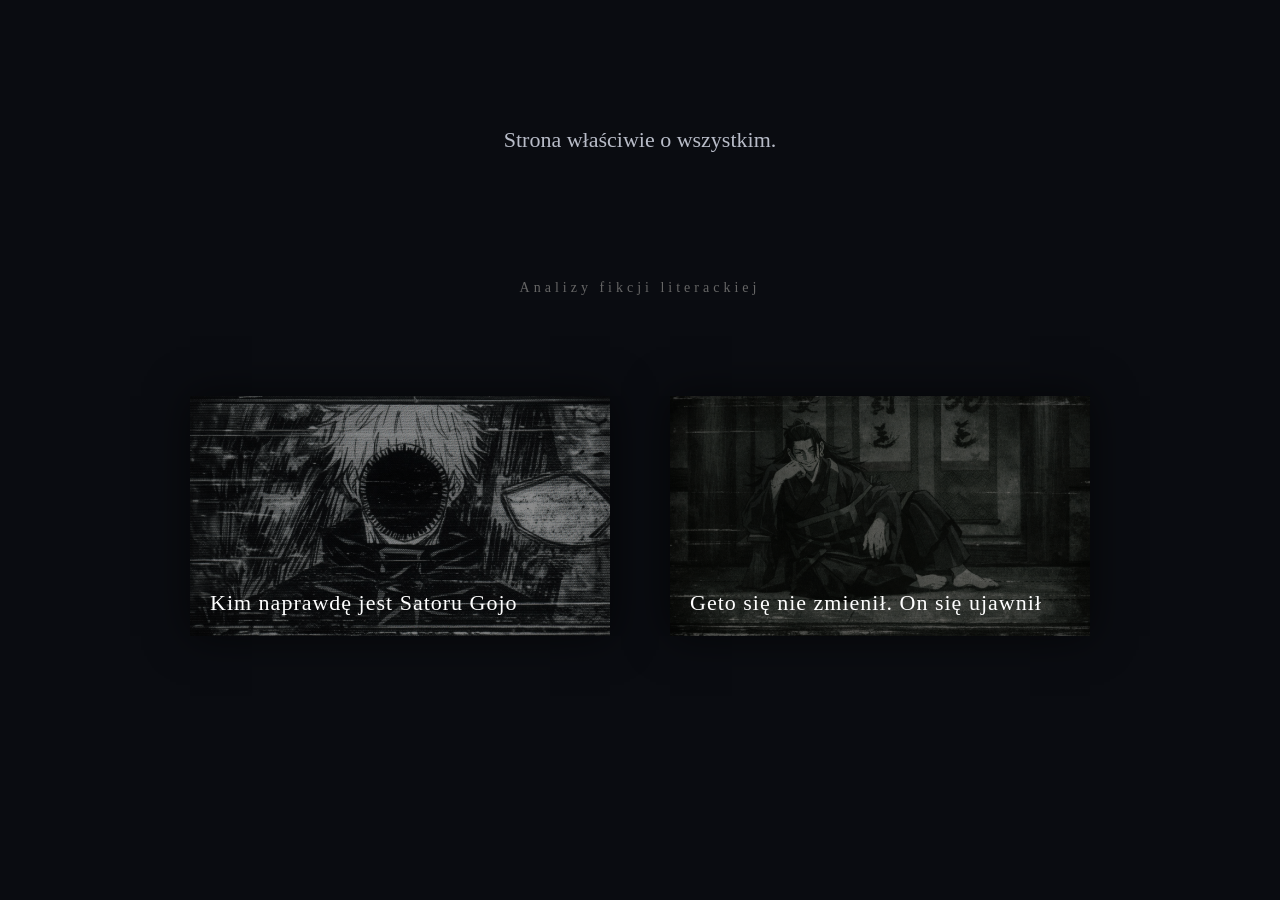
<file: index.html>
<!DOCTYPE html>
<html lang="pl">
<head>
    <meta charset="UTF-8">
    <meta name="viewport" content="width=device-width, initial-scale=1.0">
    <title>Jakub Dragan</title>
    <link rel="stylesheet" href="style.css">
    <link rel="shortcut icon" href="ikonka.ico" type="image/x-icon">
</head>
<body>
    <section class="intro">
    <p>
        Strona właściwie o wszystkim.
    </p>
</section>
    <div class="strona-tytul">Analizy fikcji literackiej</div>
    <section class="wpisy">
        <a href="satoru_gojo.html" class="karta">
            <img src="0.png" alt="">
            <div class="karta-tytul">Kim naprawdę jest Satoru Gojo</div>
        </a>

        <a href="suguru_geto.html" class="karta">
            <img src="00.png" alt="">
            <div class="karta-tytul">Geto się nie zmienił. On się ujawnił</div>
        </a>
    </section>
</body>
</html>
</file>
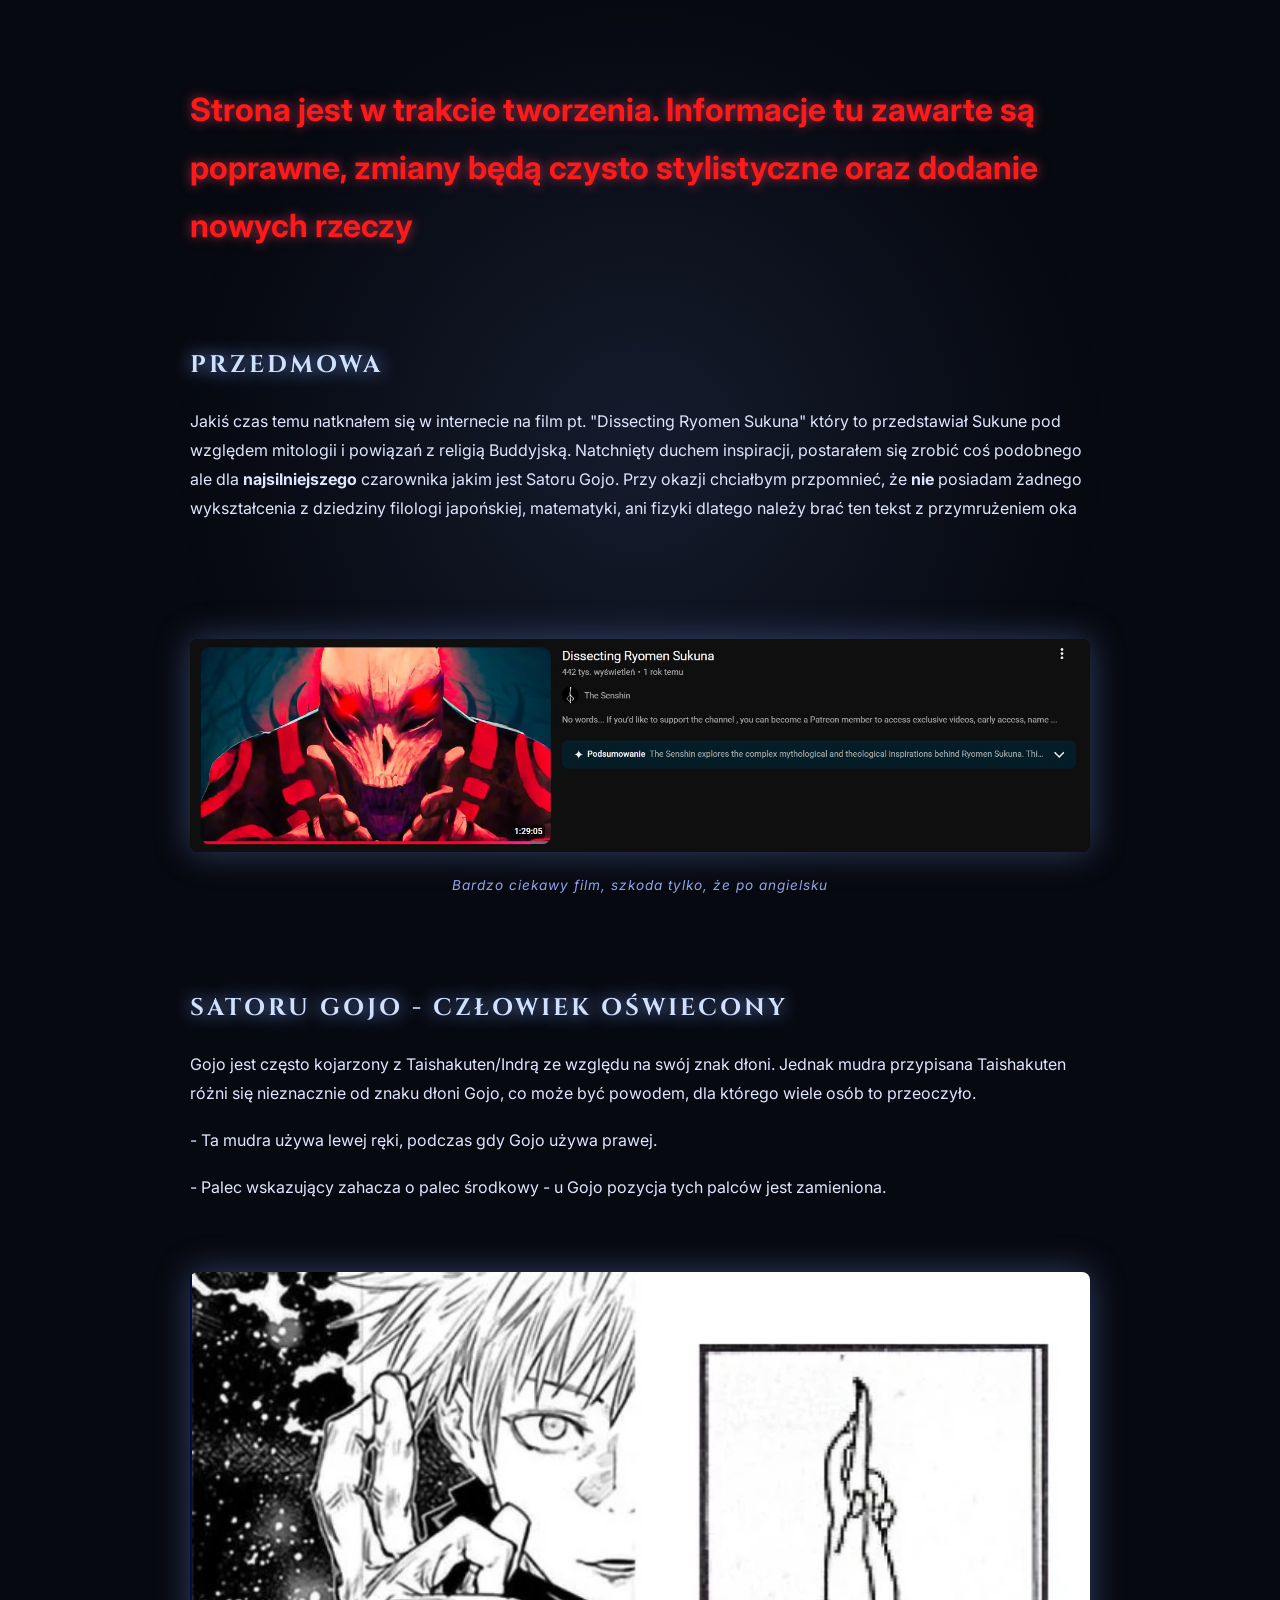
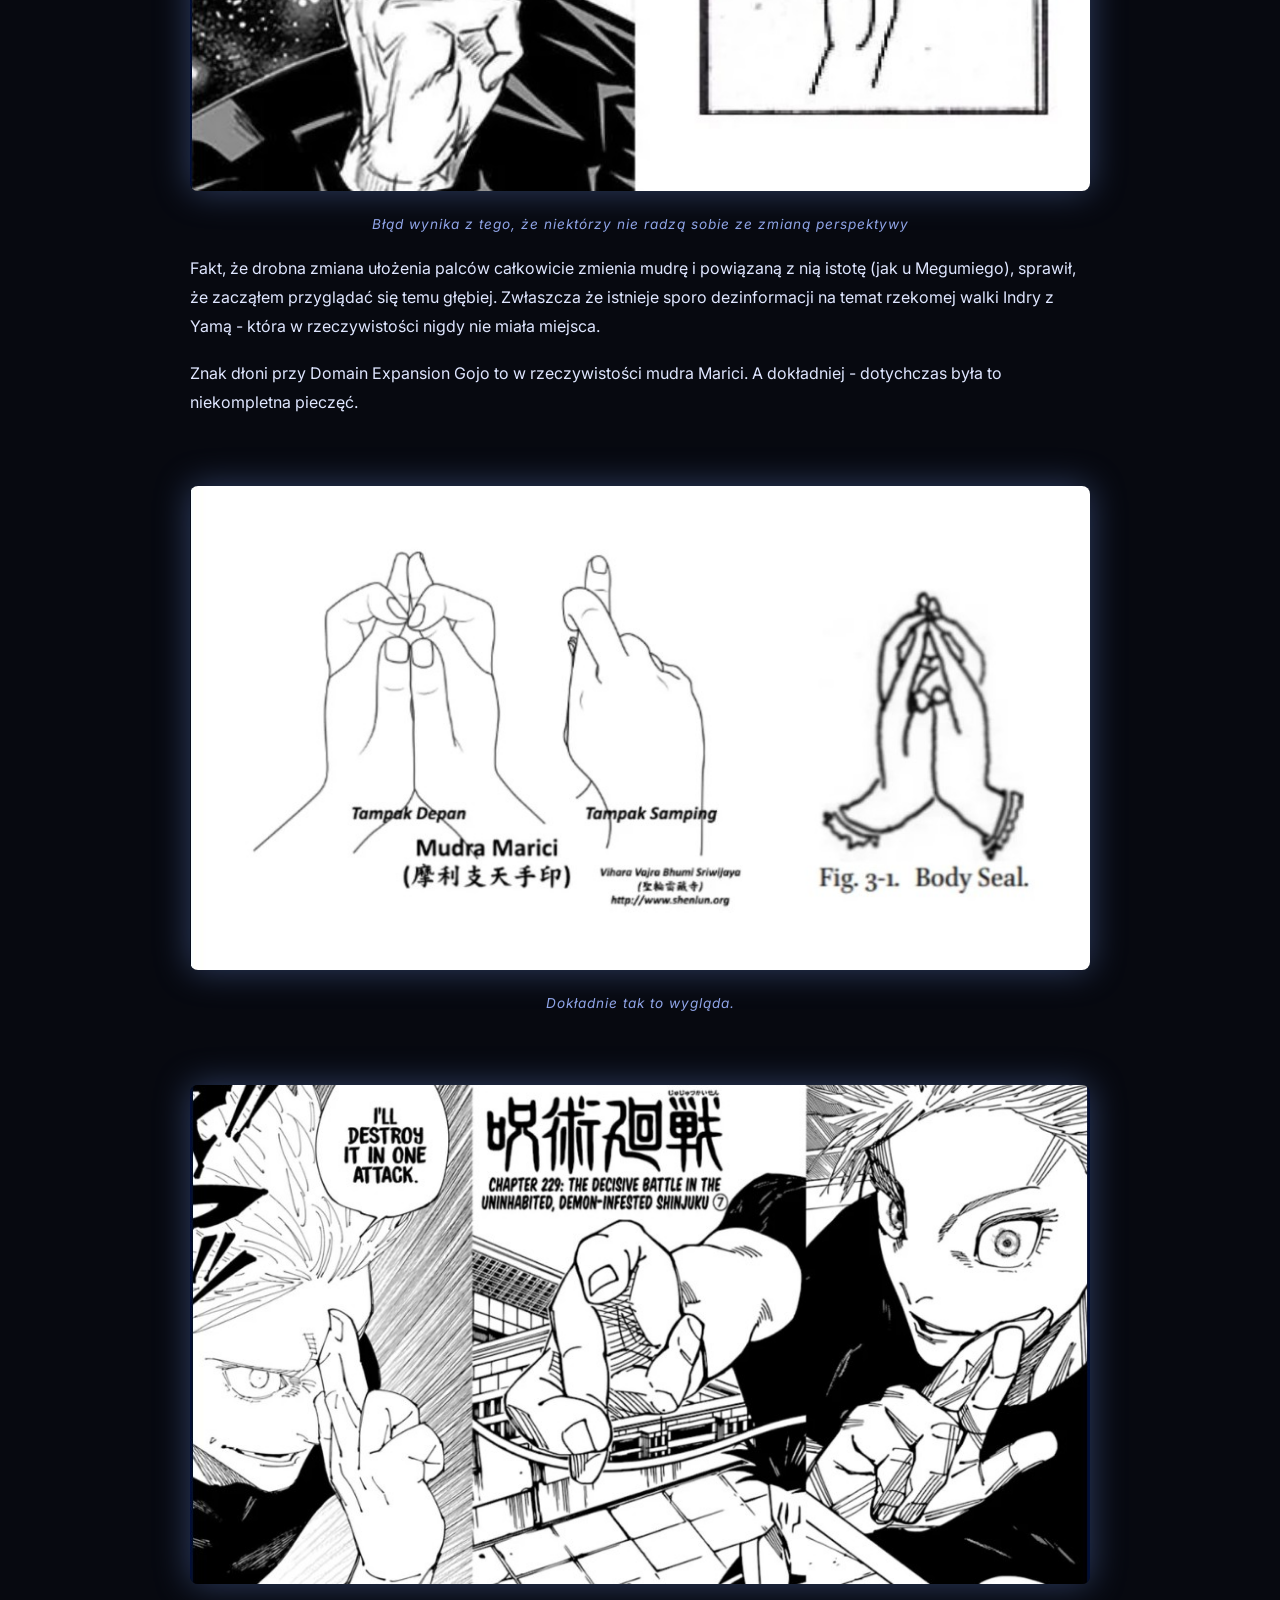
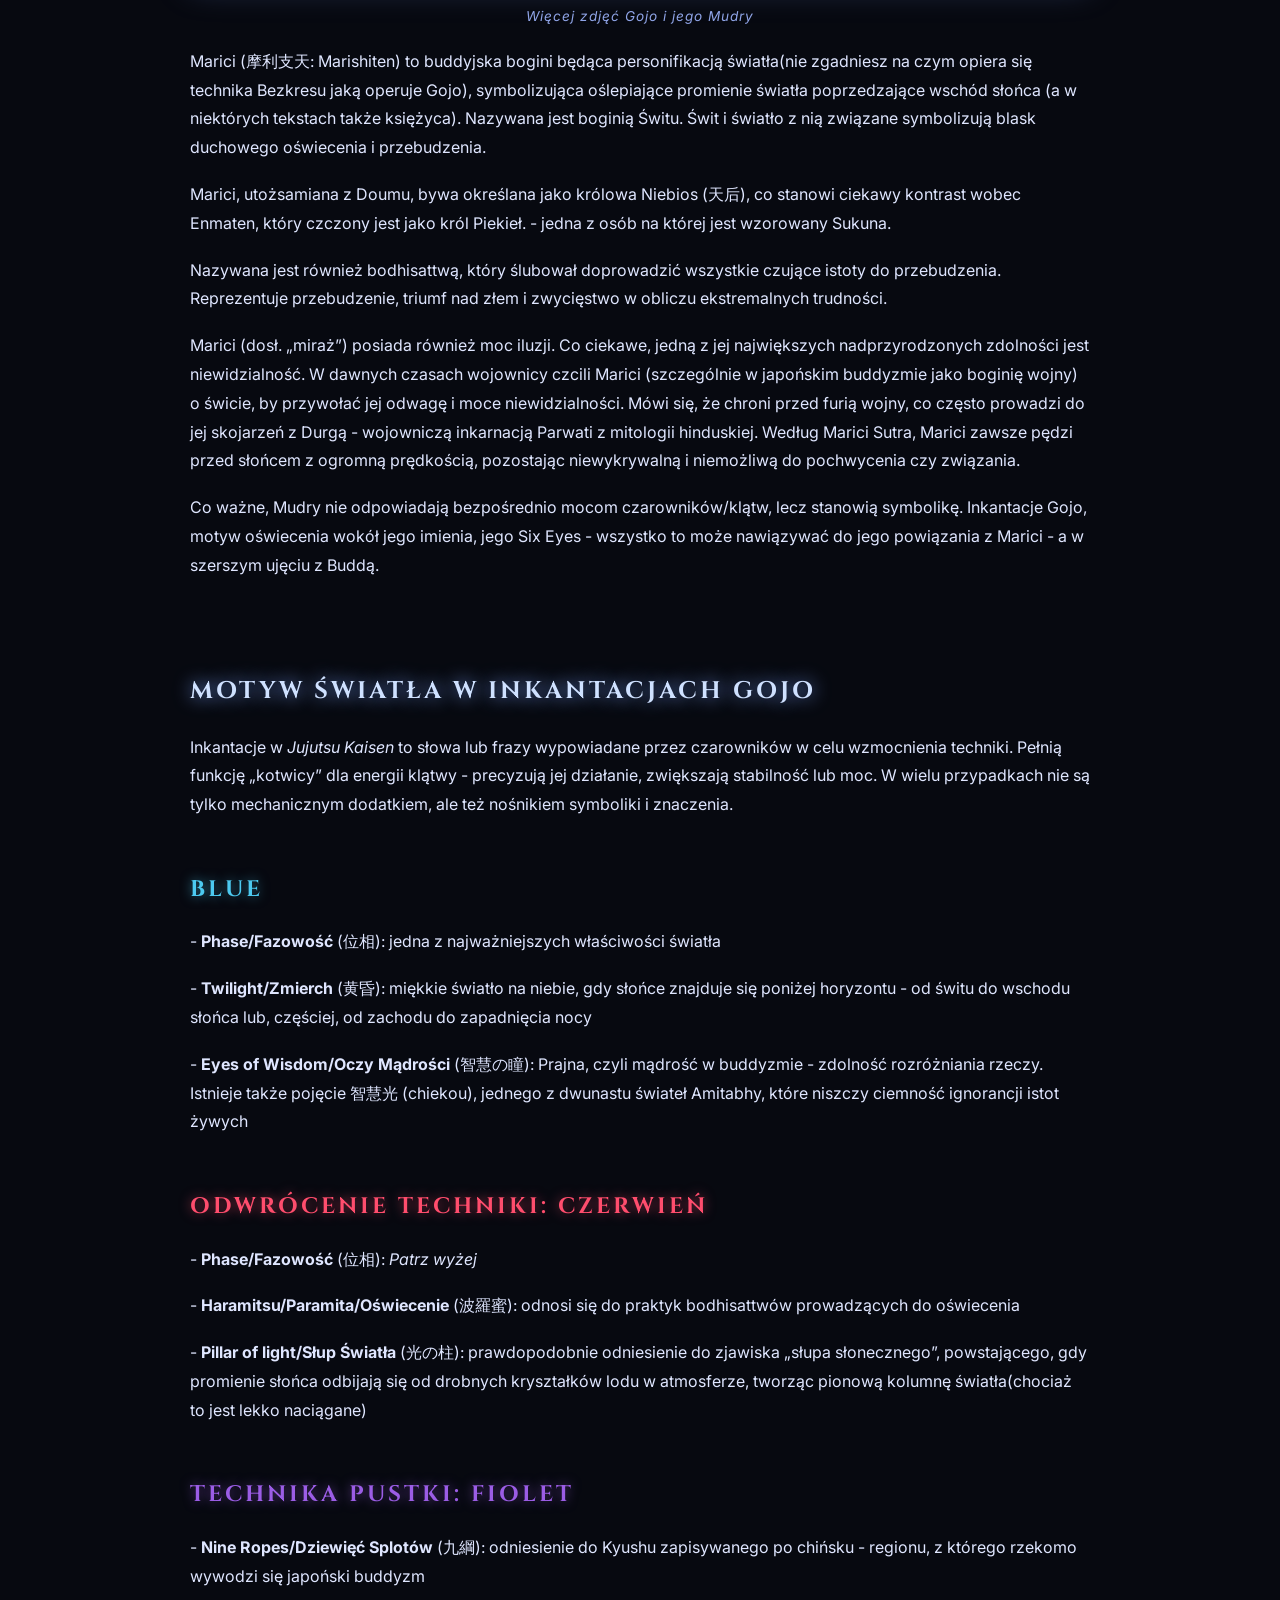
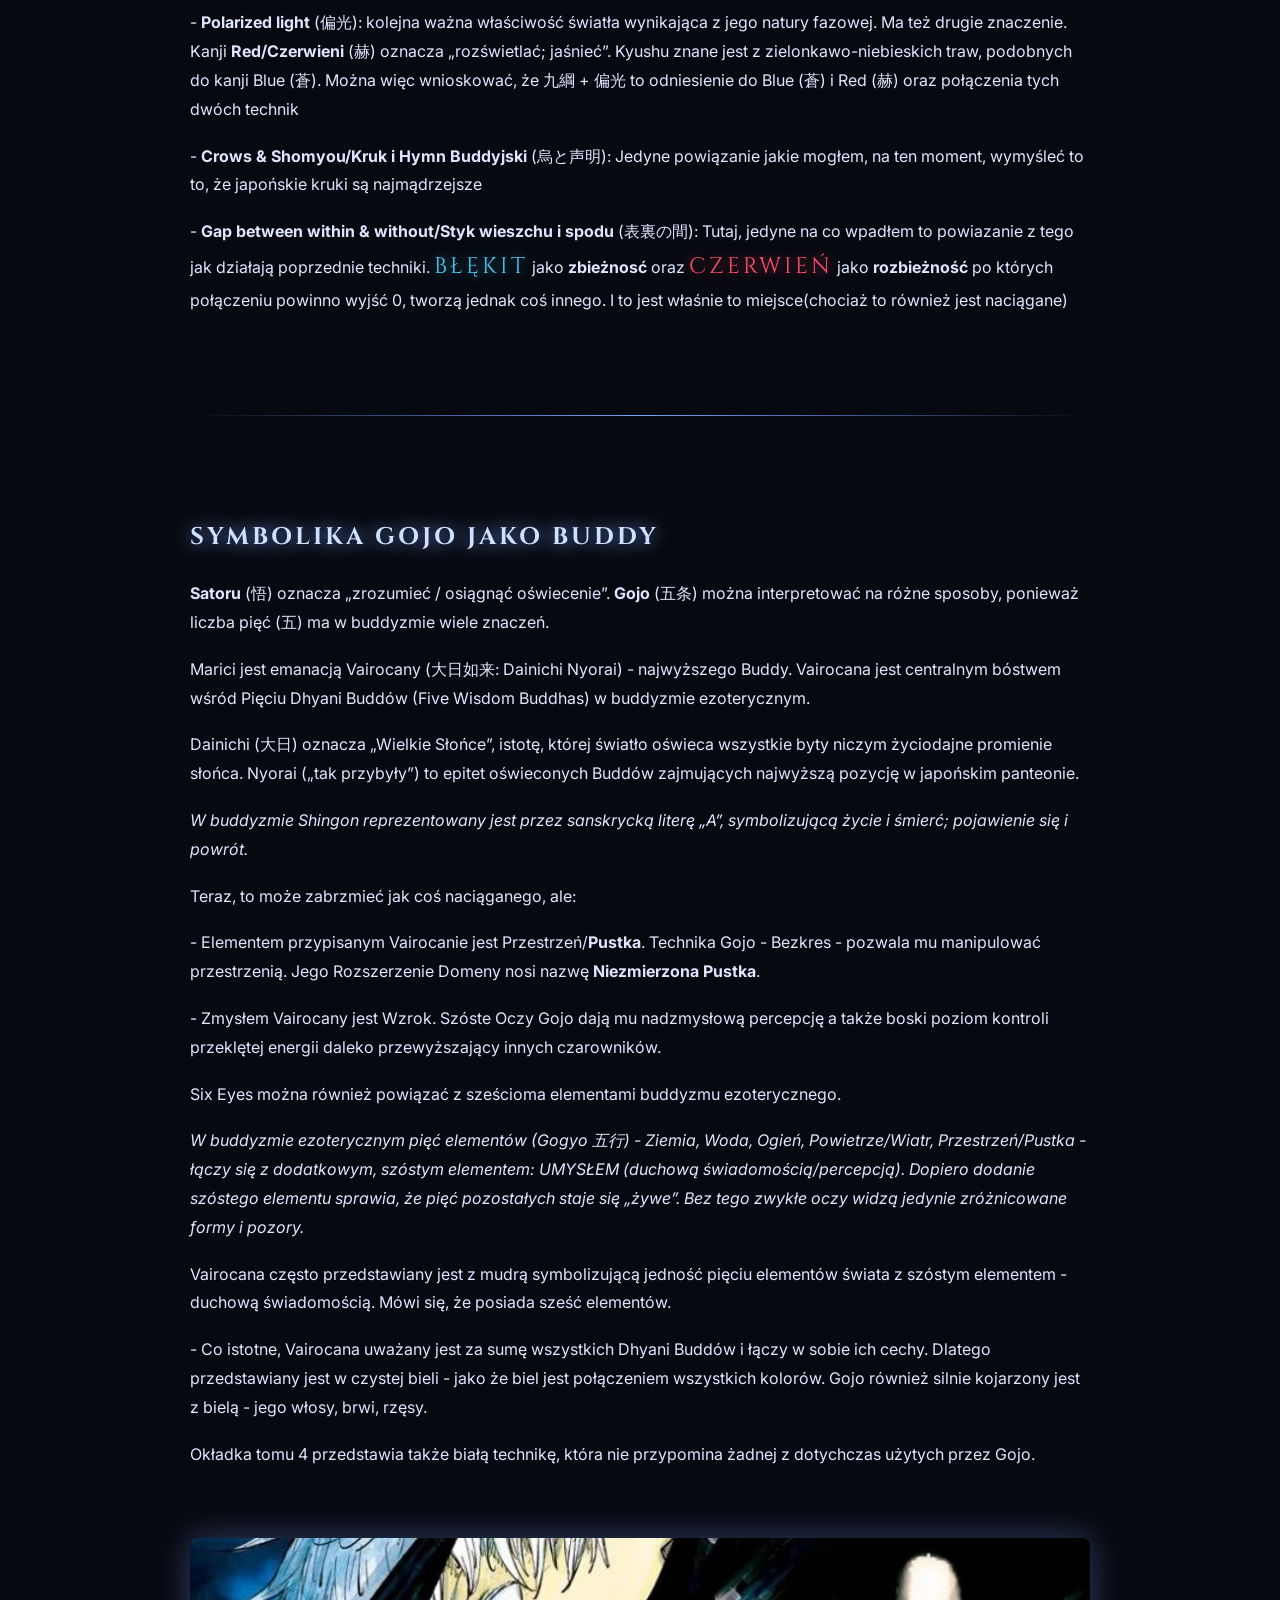
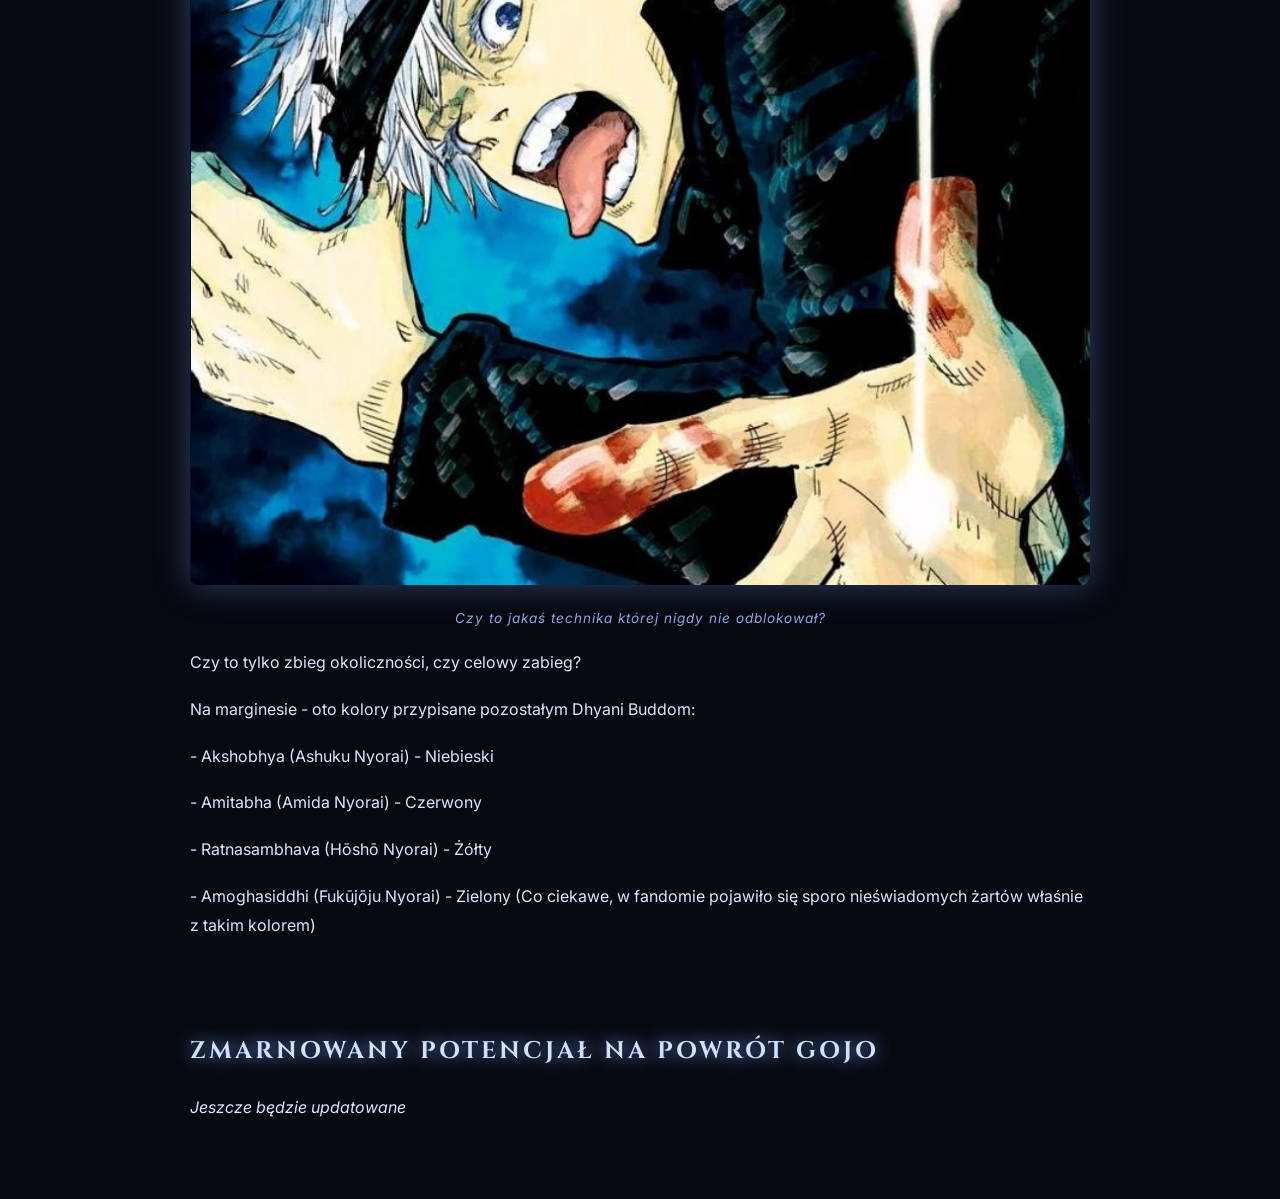
<file: satoru_gojo.html>
<!DOCTYPE html>
<html lang="pl">
<head>
<meta charset="UTF-8">
<title>Unlimited Void – Analiza symboliki Gojo</title>

<link href="https://fonts.googleapis.com/css2?family=Cinzel:wght@500&family=Inter:wght@300;400&display=swap" rel="stylesheet">

<style>
    :root{
        --glow:#7aa2ff;
    }

    body{
        margin:0;
        padding:60px 20px;
        background:#070910;
        color:#e6ecff;
        font-family:'Inter',sans-serif;
        line-height:1.8;
        overflow-x:hidden;
    }

    body::before{
        content:"";
        position:fixed;
        inset:0;
        background:radial-gradient(circle at center, rgba(122,162,255,0.12), transparent 60%);
        animation:pulseBg 6s ease-in-out infinite;
        pointer-events:none;
    }

    @keyframes pulseBg{
        0%,100%{opacity:0.4;}
        50%{opacity:0.8;}
    }

    .kontener{
        max-width:900px;
        margin:auto;
        position:relative;
        z-index:1;
    }

    h2{
        font-family:'Cinzel',serif;
        letter-spacing:3px;
        text-transform:uppercase;
        color:#cfe1ff;
        text-shadow:0 0 18px var(--glow);
        margin-top:90px;
    }

    p{
        margin:18px 0;
        color:#dfe6ff;
    }

    .bloczek-zdjecie{
        margin:70px 0 15px;
        text-align:center;
    }

    .bloczek-zdjecie img{
        max-width:100%;
        border-radius:8px;
        box-shadow:0 0 35px rgba(122,162,255,0.35);
        transition:0.4s ease;
    }

    .bloczek-zdjecie img:hover{
        transform:scale(1.015);
        box-shadow:0 0 70px rgba(122,162,255,0.7);
    }

    .opis{
        margin-top:12px;
        font-size:0.85em;
        font-style:italic;
        color:#9fb6ff;
        letter-spacing:1px;
        opacity:0.9;
    }

    .dzielnik{
        height:1px;
        margin:100px 0;
        background:linear-gradient(to right, transparent, var(--glow), transparent);
        animation:pulseLine 4s ease-in-out infinite;
    }

    @keyframes pulseLine{
        0%,100%{opacity:0.3;}
        50%{opacity:1;}
    }

    ul{
        margin-top:25px;
    }

    li{
        margin:10px 0;
    }
    .tech {
    font-family: "Cinzel", serif;
    letter-spacing: 3px;
    text-transform: uppercase;
    margin-top: 50px;
    margin-bottom: 10px;
    font-size: 1.4rem;
}

    .tech.blue {
        color: #4CC9F0;
        text-shadow: 0 0 12px rgba(76, 201, 240, 0.6);
    }

    .tech.red {
        color: #FF4D6D;
        text-shadow: 0 0 12px rgba(255, 77, 109, 0.6);
    }

    .tech.purple {
        color: #9B5DE5;
        text-shadow: 0 0 12px rgba(155, 93, 229, 0.6);
    }
</style>
</head>

<body>
<div class="kontener">
<h1 style="color: #ff1919;
        text-shadow: 0 0 12px rgba(255, 77, 109, 0.6);">Strona jest w trakcie tworzenia. Informacje tu zawarte są poprawne, zmiany będą czysto stylistyczne oraz dodanie nowych rzeczy</h1>


<h2>Przedmowa</h2>
<p>Jakiś czas temu natknałem się w internecie na film pt. "Dissecting Ryomen Sukuna" który to przedstawiał Sukune pod względem mitologii i powiązań z religią Buddyjską. Natchnięty duchem inspiracji, postarałem się zrobić coś podobnego ale dla <b>najsilniejszego</b> czarownika jakim jest Satoru Gojo. Przy okazji chciałbym przpomnieć, że <b>nie</b> posiadam żadnego wykształcenia z dziedziny filologi japońskiej, matematyki, ani fizyki dlatego należy brać ten tekst z przymrużeniem oka</p><br>
<div class="bloczek-zdjecie">
    <img src="image0.jpg" alt="">
    <div class="opis">Bardzo ciekawy film, szkoda tylko, że po angielsku</div>
</div>
<h2>Satoru Gojo - Człowiek oświecony</h2>
<p>Gojo jest często kojarzony z Taishakuten/Indrą ze względu na swój znak dłoni. Jednak mudra przypisana Taishakuten różni się nieznacznie od znaku dłoni Gojo, co może być powodem, dla którego wiele osób to przeoczyło.</p>
<p>- Ta mudra używa lewej ręki, podczas gdy Gojo używa prawej.</p>
<p>- Palec wskazujący zahacza o palec środkowy - u Gojo pozycja tych palców jest zamieniona.</p>

<div class="bloczek-zdjecie">
    <img src="image1.jpg" alt="">
    <div class="opis">Błąd wynika z tego, że niektórzy nie radzą sobie ze zmianą perspektywy</div>
</div>

<p>Fakt, że drobna zmiana ułożenia palców całkowicie zmienia mudrę i powiązaną z nią istotę (jak u Megumiego), sprawił, że zacząłem przyglądać się temu głębiej. Zwłaszcza że istnieje sporo dezinformacji na temat rzekomej walki Indry z Yamą - która w rzeczywistości nigdy nie miała miejsca.</p>
<p>Znak dłoni przy Domain Expansion Gojo to w rzeczywistości mudra Marici. A dokładniej - dotychczas była to niekompletna pieczęć.</p>

<div class="bloczek-zdjecie">
    <img src="image2.jpg" alt="">
    <div class="opis">Dokładnie tak to wygląda.</div>
</div>

<div class="bloczek-zdjecie">
    <img src="image3.jpg" alt="">
    <div class="opis">Więcej zdjęć Gojo i jego Mudry</div>
</div>

<p>Marici (摩利支天: Marishiten) to buddyjska bogini będąca personifikacją światła(nie zgadniesz na czym opiera się technika Bezkresu jaką operuje Gojo), symbolizująca oślepiające promienie światła poprzedzające wschód słońca (a w niektórych tekstach także księżyca). Nazywana jest boginią Świtu. Świt i światło z nią związane symbolizują blask duchowego oświecenia i przebudzenia.</p>
<p>Marici, utożsamiana z Doumu, bywa określana jako królowa Niebios (天后), co stanowi ciekawy kontrast wobec Enmaten, który czczony jest jako król Piekieł. - jedna z osób na której jest wzorowany Sukuna.</p>
<p>Nazywana jest również bodhisattwą, który ślubował doprowadzić wszystkie czujące istoty do przebudzenia. Reprezentuje przebudzenie, triumf nad złem i zwycięstwo w obliczu ekstremalnych trudności.</p>
<p>Marici (dosł. „miraż”) posiada również moc iluzji. Co ciekawe, jedną z jej największych nadprzyrodzonych zdolności jest niewidzialność. W dawnych czasach wojownicy czcili Marici (szczególnie w japońskim buddyzmie jako boginię wojny) o świcie, by przywołać jej odwagę i moce niewidzialności. Mówi się, że chroni przed furią wojny, co często prowadzi do jej skojarzeń z Durgą - wojowniczą inkarnacją Parwati z mitologii hinduskiej. Według Marici Sutra, Marici zawsze pędzi przed słońcem z ogromną prędkością, pozostając niewykrywalną i niemożliwą do pochwycenia czy związania.</p>
<p>Co ważne, Mudry nie odpowiadają bezpośrednio mocom czarowników/klątw, lecz stanowią symbolikę. Inkantacje Gojo, motyw oświecenia wokół jego imienia, jego Six Eyes - wszystko to może nawiązywać do jego powiązania z Marici - a w szerszym ujęciu z Buddą.</p>

<h2>Motyw światła w inkantacjach Gojo</h2>
<p>Inkantacje w <i>Jujutsu Kaisen</i> to słowa lub frazy wypowiadane przez czarowników w celu wzmocnienia techniki.
        Pełnią funkcję „kotwicy” dla energii klątwy - precyzują jej działanie, zwiększają stabilność lub moc.
        W wielu przypadkach nie są tylko mechanicznym dodatkiem, ale też nośnikiem symboliki i znaczenia.</p>
<h4 class="tech blue">BLUE</h3>

<p> - <b>Phase/Fazowość</b> (位相): jedna z najważniejszych właściwości światła</p>

<p> - <b>Twilight/Zmierch</b> (黄昏): miękkie światło na niebie, gdy słońce znajduje się poniżej horyzontu - od świtu do wschodu słońca lub, częściej, od zachodu do zapadnięcia nocy</p>

<p> - <b>Eyes of Wisdom/Oczy Mądrości</b> (智慧の瞳): Prajna, czyli mądrość w buddyzmie - zdolność rozróżniania rzeczy. Istnieje także pojęcie 智慧光 (chiekou), jednego z dwunastu świateł Amitabhy, które niszczy ciemność ignorancji istot żywych</p>
<p></p>

<h4 class="tech red">Odwrócenie Techniki: Czerwień</h3>
<p> - <b>Phase/Fazowość </b>(位相): <i>Patrz wyżej</i></p>
<p> - <b>Haramitsu/Paramita/Oświecenie</b> (波羅蜜): odnosi się do praktyk bodhisattwów prowadzących do oświecenia</p>
<p> - <b>Pillar of light/Słup Światła</b> (光の柱): prawdopodobnie odniesienie do zjawiska „słupa słonecznego”, powstającego, gdy promienie słońca odbijają się od drobnych kryształków lodu w atmosferze, tworząc pionową kolumnę światła(chociaż to jest lekko naciągane)</p>
<h3 class="tech purple">Technika Pustki: Fiolet</h3>
<p> - <b>Nine Ropes/Dziewięć Splotów</b> (九綱): odniesienie do Kyushu zapisywanego po chińsku - regionu, z którego rzekomo wywodzi się japoński buddyzm</p>
<p> - <b>Polarized light</b> (偏光): kolejna ważna właściwość światła wynikająca z jego natury fazowej. Ma też drugie znaczenie. Kanji <b>Red/Czerwieni</b> (赫) oznacza „rozświetlać; jaśnieć”. Kyushu znane jest z zielonkawo-niebieskich traw, podobnych do kanji Blue (蒼). Można więc wnioskować, że 九綱 + 偏光 to odniesienie do Blue (蒼) i Red (赫) oraz połączenia tych dwóch technik</p>
<p> - <b>Crows & Shomyou/Kruk i Hymn Buddyjski</b> (烏と声明): Jedyne powiązanie jakie mogłem, na ten moment, wymyśleć to to, że japońskie kruki są najmądrzejsze</p>
<p> - <b>Gap between within & without/Styk wieszchu i spodu</b> (表裏の間): Tutaj, jedyne na co wpadłem to powiazanie z tego jak działają poprzednie techniki. <span class="tech blue">Błękit</span> jako <b>zbieżnosć</b> oraz <span class="tech red">Czerwień</span> jako <b>rozbieżność</b> po których połączeniu powinno wyjść 0, tworzą jednak coś innego. I to jest właśnie to miejsce(chociaż to również jest naciągane)</p>
<div class="dzielnik"></div>


<h2>Symbolika Gojo jako Buddy</h2>
<p><b>Satoru</b> (悟) oznacza „zrozumieć / osiągnąć oświecenie”. <b>Gojo</b> (五条) można interpretować na różne sposoby, ponieważ liczba pięć (五) ma w buddyzmie wiele znaczeń.</p>
<p>Marici jest emanacją Vairocany (大日如来: Dainichi Nyorai) - najwyższego Buddy. Vairocana jest centralnym bóstwem wśród Pięciu Dhyani Buddów (Five Wisdom Buddhas) w buddyzmie ezoterycznym.</p>
<p>Dainichi (大日) oznacza „Wielkie Słońce”, istotę, której światło oświeca wszystkie byty niczym życiodajne promienie słońca. Nyorai („tak przybyły”) to epitet oświeconych Buddów zajmujących najwyższą pozycję w japońskim panteonie.</p>
<p><i>W buddyzmie Shingon reprezentowany jest przez sanskrycką literę „A”, symbolizującą życie i śmierć; pojawienie się i powrót.</i></p>
<p>Teraz, to może zabrzmieć jak coś naciąganego, ale:</p>
<p> - Elementem przypisanym Vairocanie jest Przestrzeń/<b>Pustka</b>. Technika Gojo - Bezkres - pozwala mu manipulować przestrzenią. Jego Rozszerzenie Domeny nosi nazwę <b>Niezmierzona Pustka</b>.</p>
<p> - Zmysłem Vairocany jest Wzrok. Szóste Oczy Gojo dają mu nadzmysłową percepcję a także boski poziom kontroli przeklętej energii daleko przewyższający innych czarowników.</p>
<p>Six Eyes można również powiązać z sześcioma elementami buddyzmu ezoterycznego.</p>
<p><i>W buddyzmie ezoterycznym pięć elementów (Gogyo 五行) - Ziemia, Woda, Ogień, Powietrze/Wiatr, Przestrzeń/Pustka - łączy się z dodatkowym, szóstym elementem: UMYSŁEM (duchową świadomością/percepcją). Dopiero dodanie szóstego elementu sprawia, że pięć pozostałych staje się „żywe”. Bez tego zwykłe oczy widzą jedynie zróżnicowane formy i pozory.</i></p>
<p>Vairocana często przedstawiany jest z mudrą symbolizującą jedność pięciu elementów świata z szóstym elementem - duchową świadomością. Mówi się, że posiada sześć elementów.</p>
<p> - Co istotne, Vairocana uważany jest za sumę wszystkich Dhyani Buddów i łączy w sobie ich cechy. Dlatego przedstawiany jest w czystej bieli - jako że biel jest połączeniem wszystkich kolorów. Gojo również silnie kojarzony jest z bielą - jego włosy, brwi, rzęsy.</p>
<p>Okładka tomu 4 przedstawia także białą technikę, która nie przypomina żadnej z dotychczas użytych przez Gojo.</p>
<div class="bloczek-zdjecie">
    <img src="image4.jpg" alt="">
    <div class="opis">Czy to jakaś technika której nigdy nie odblokował?</div>
</div>
<p>Czy to tylko zbieg okoliczności, czy celowy zabieg?</p>
<p>Na marginesie - oto kolory przypisane pozostałym Dhyani Buddom:</p>
<p> - Akshobhya (Ashuku Nyorai) - Niebieski</p>
<p> - Amitabha (Amida Nyorai) - Czerwony</p>
<p> - Ratnasambhava (Hōshō Nyorai) - Żółty</p>
<p> - Amoghasiddhi (Fukūjōju Nyorai) - Zielony (Co ciekawe, w fandomie pojawiło się sporo nieświadomych żartów właśnie z takim kolorem)</p>
<h2>Zmarnowany potencjał na powrót Gojo</h2>
<p><i>Jeszcze będzie updatowane</i></p>

</div>
</body>
</html>
</file>
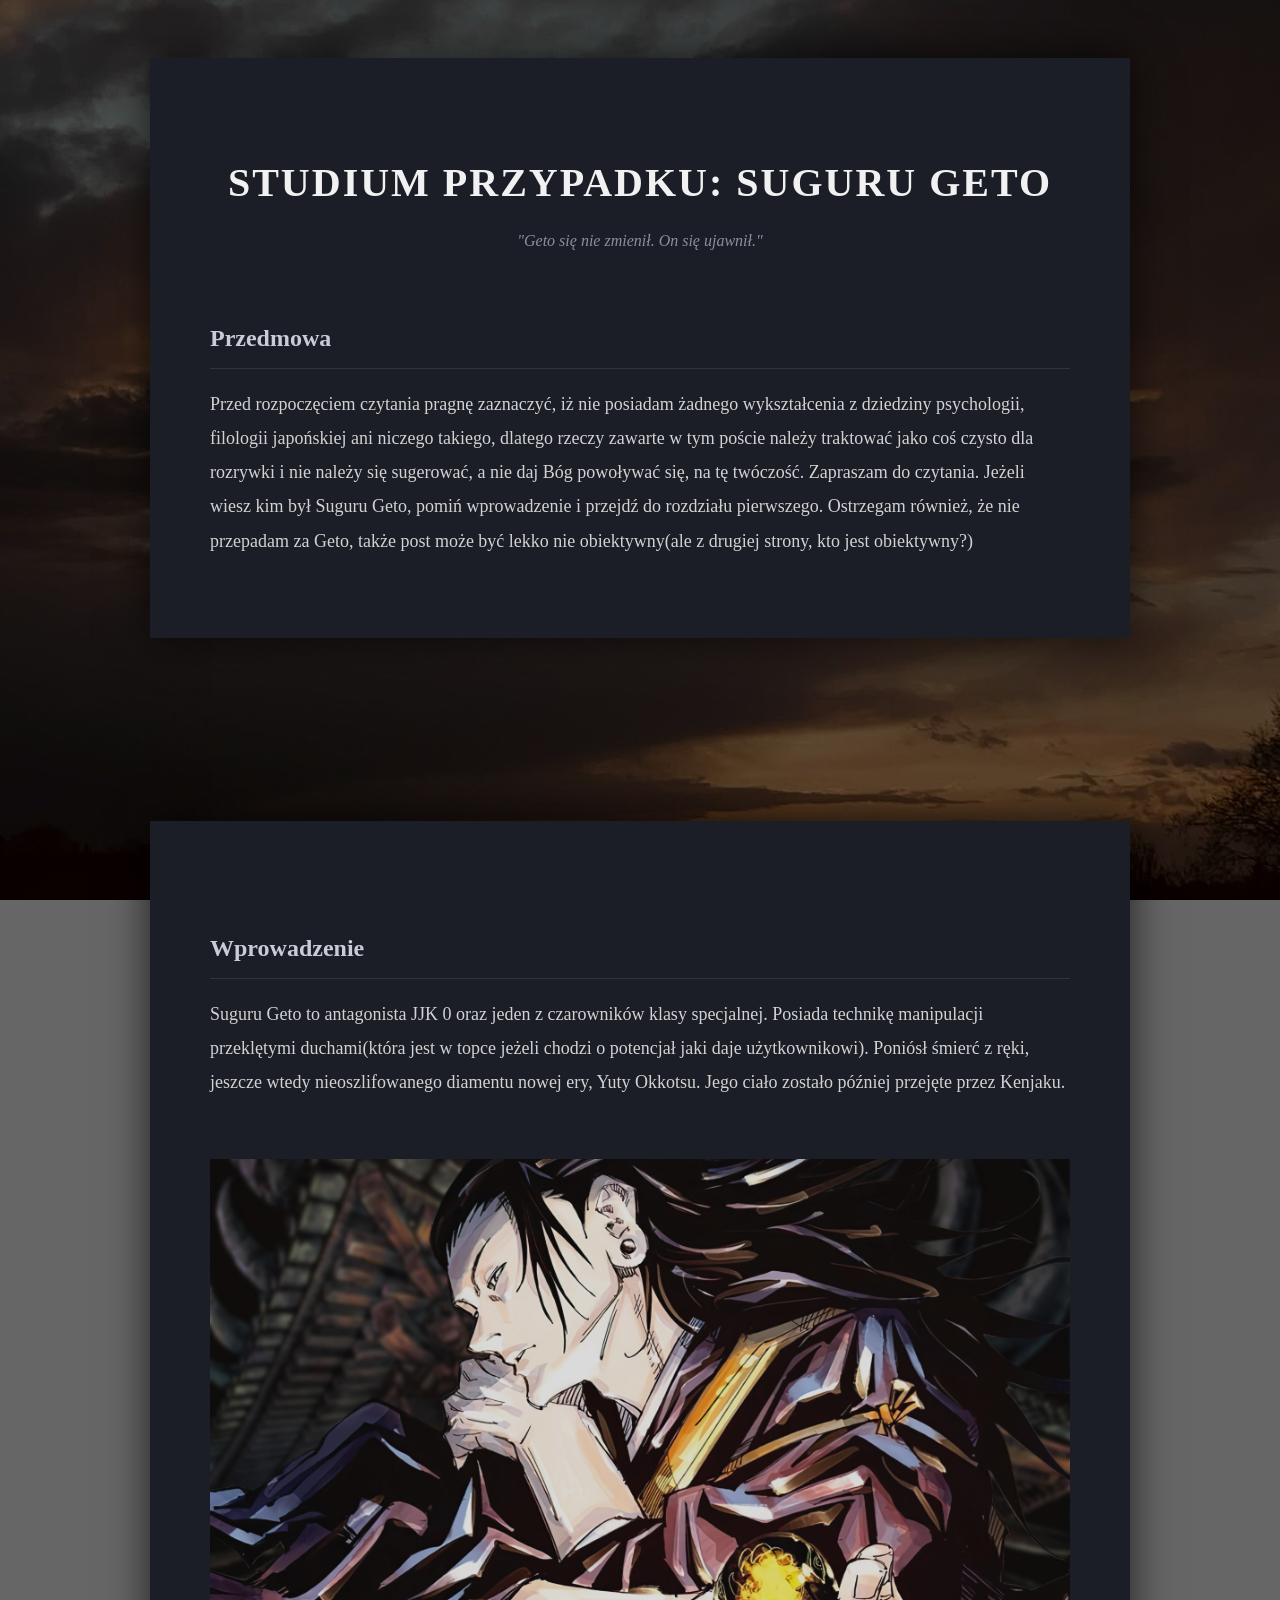
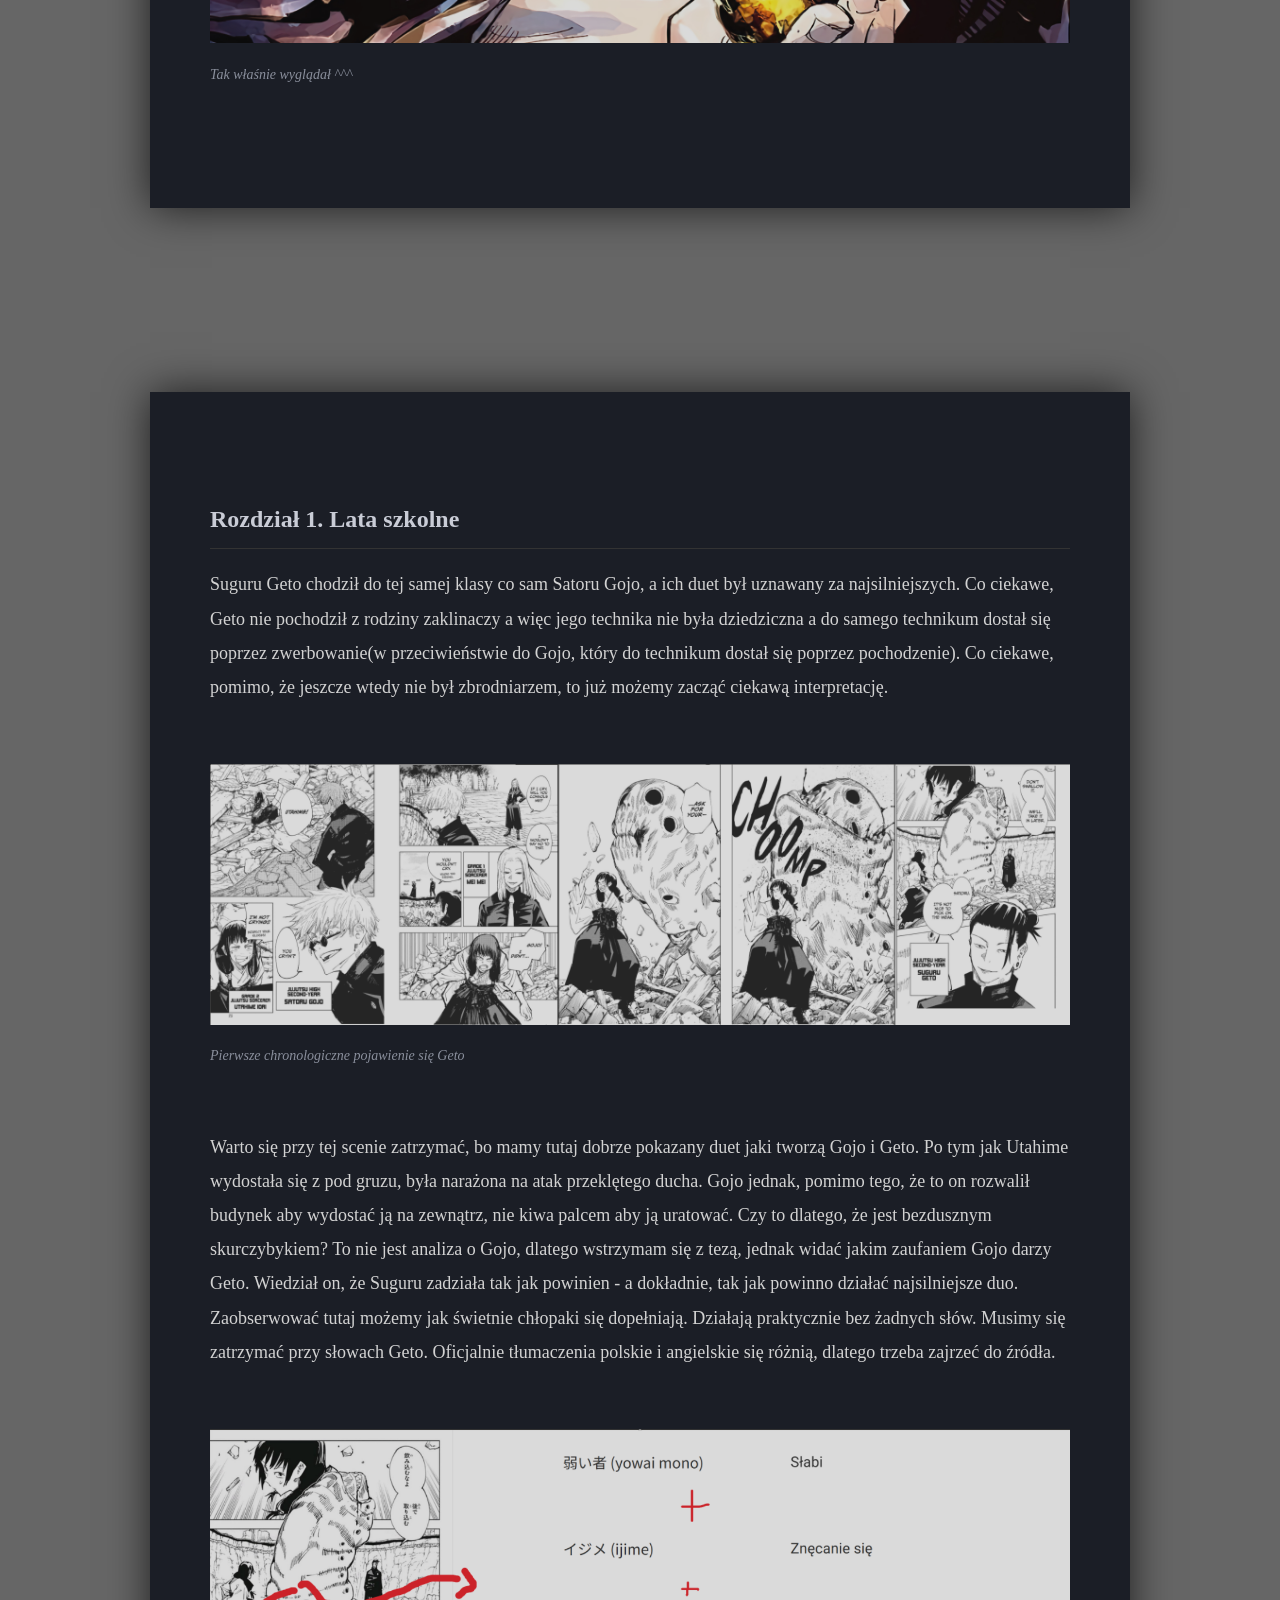
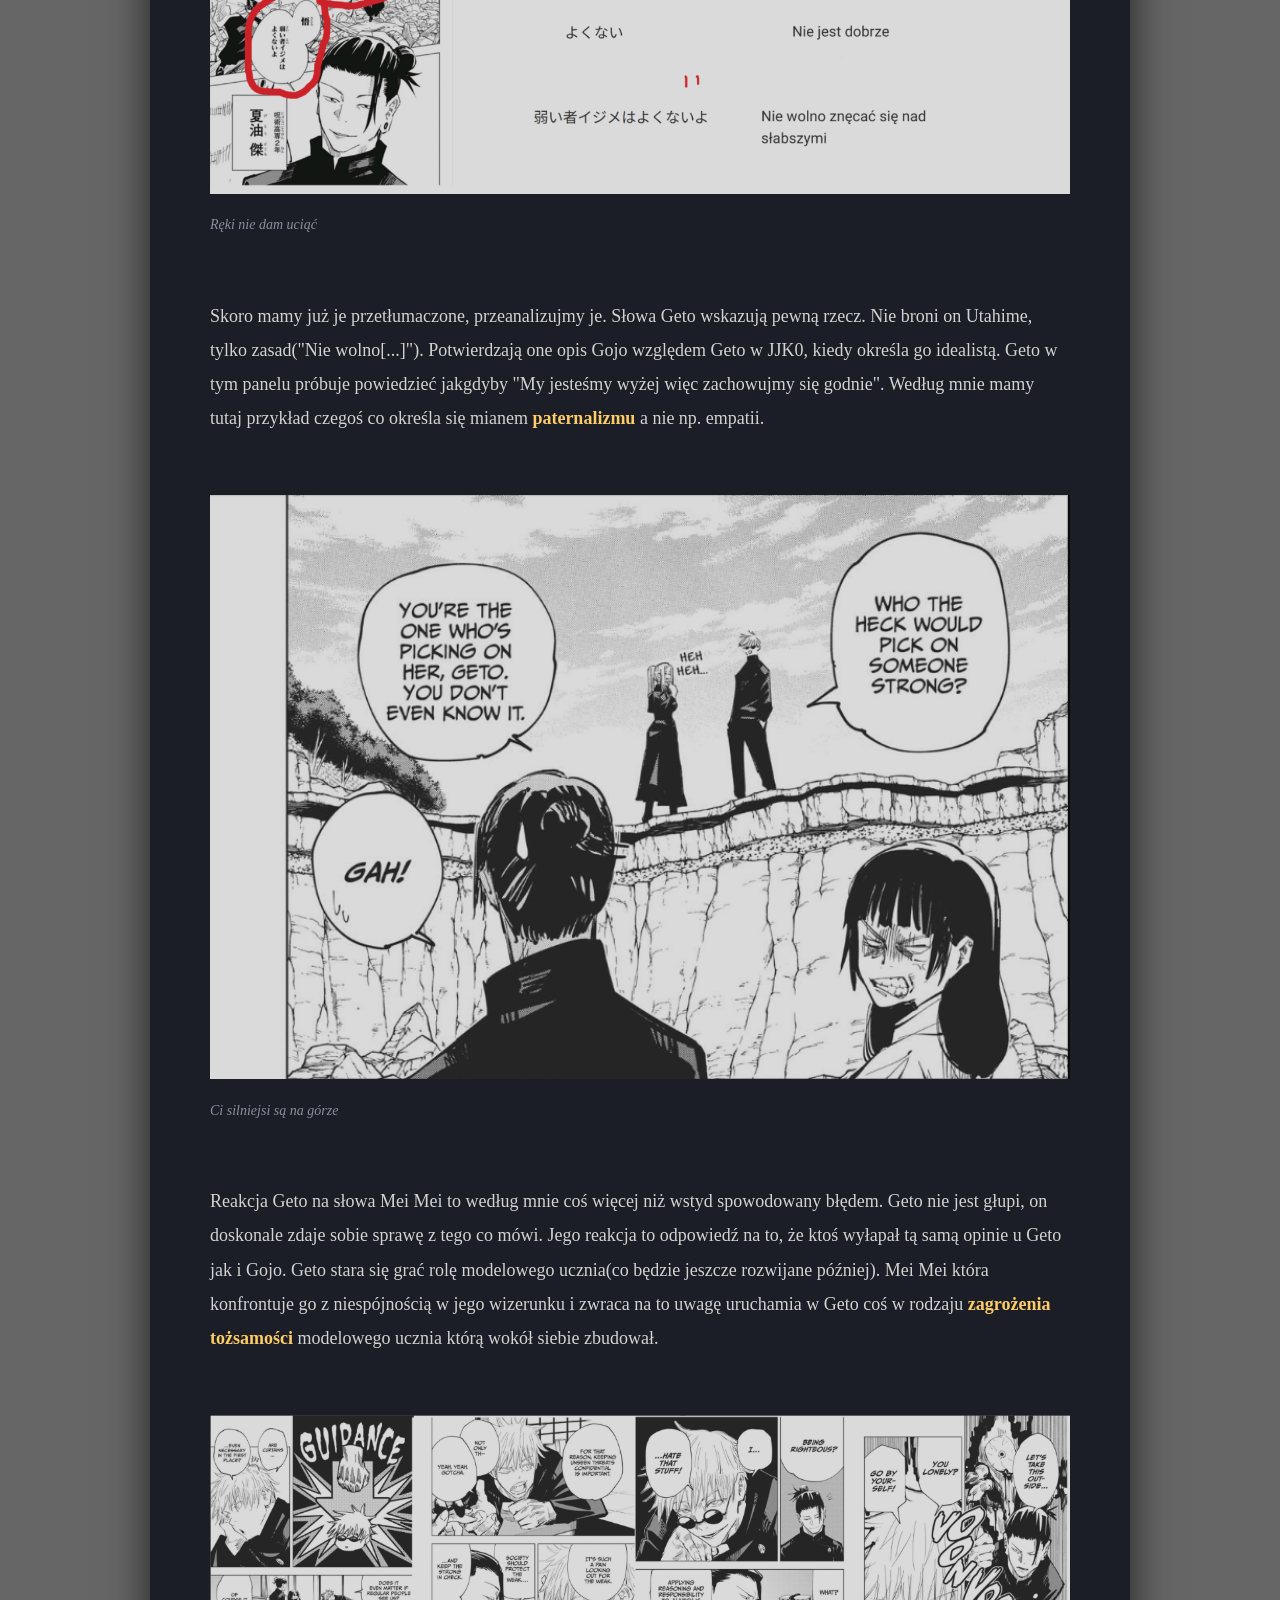
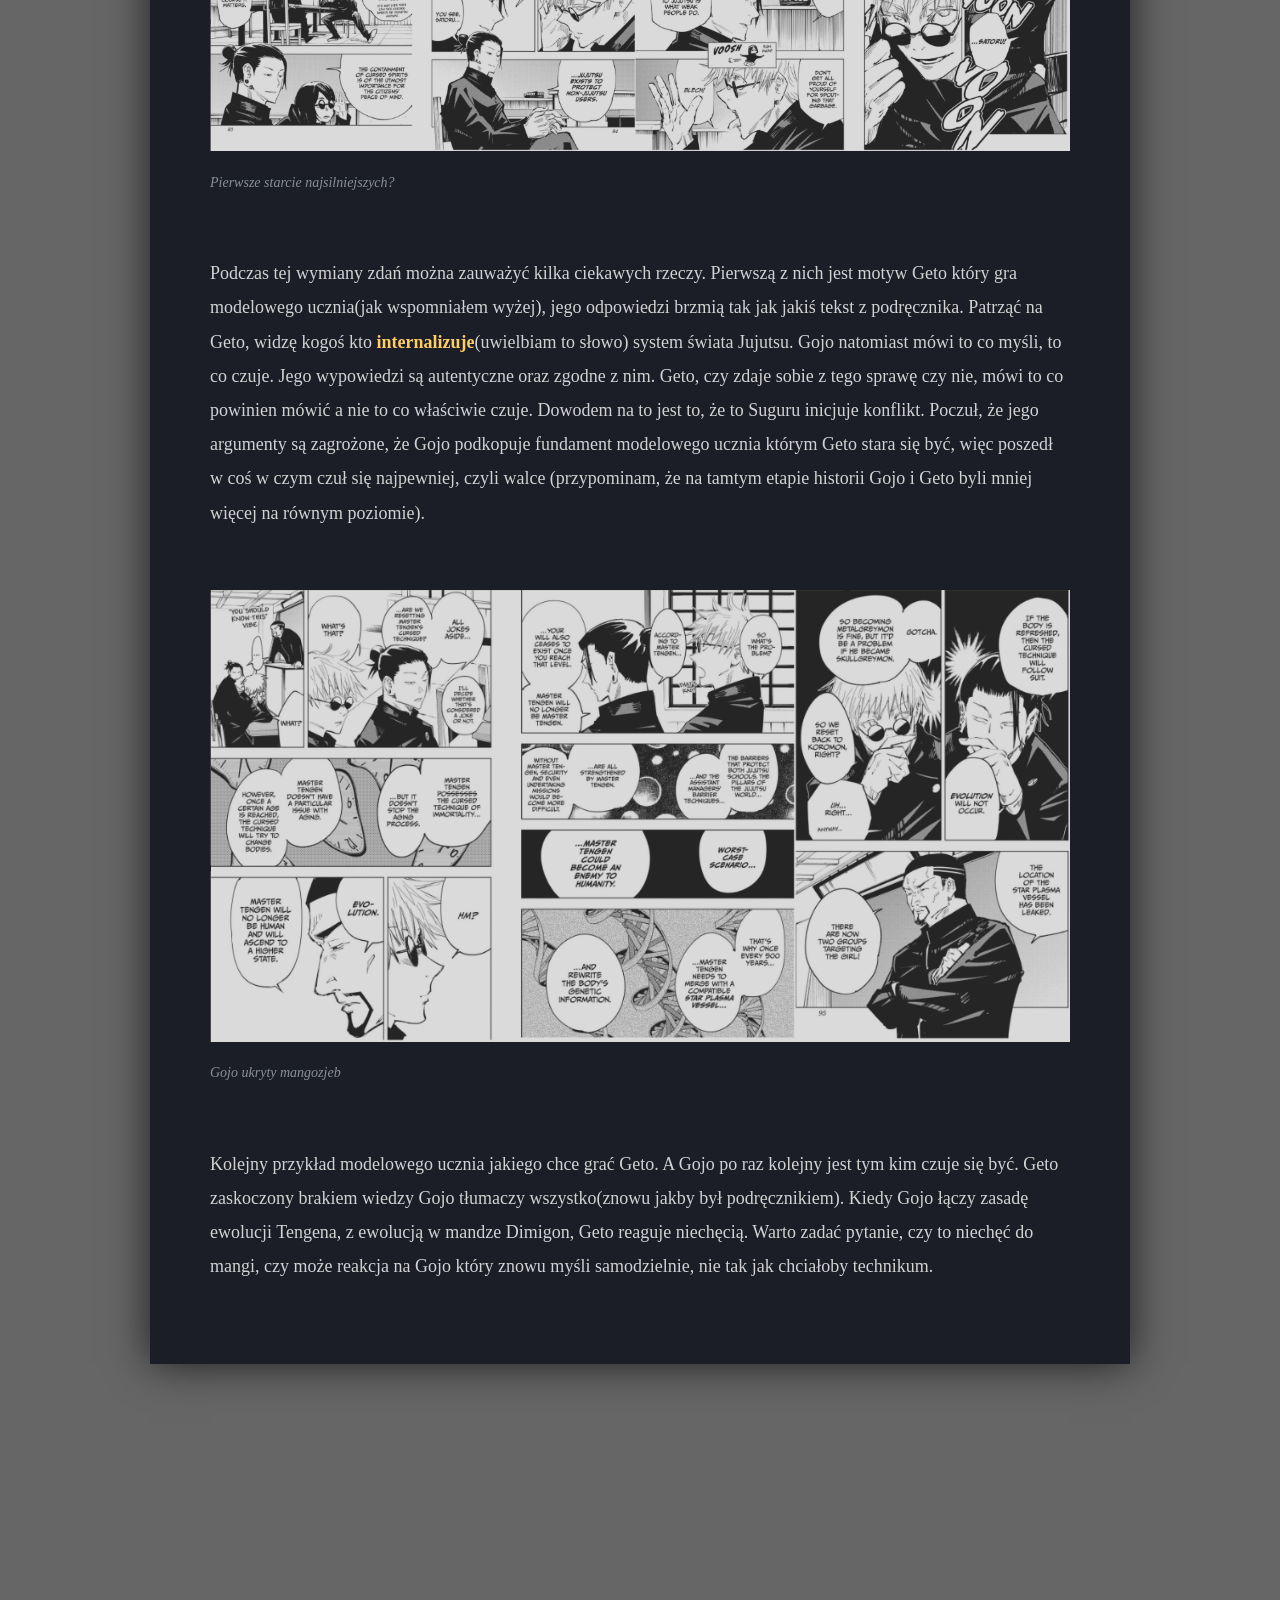
<file: suguru_geto.html>
<!DOCTYPE html>
<html lang="en">
<head>
    <meta charset="UTF-8">
    <meta name="viewport" content="width=device-width, initial-scale=1.0">
    <title>Suguru Geto</title>
    <style>
body {
    color: #d2d2d2;
    font-family: "Times New Roman", serif;
    line-height: 1.9;
    padding: 50px 20px;
    background:
    linear-gradient(rgba(0,0,0,0.6), rgba(0,0,0,0.6)), 
    url("geto0.jpg") no-repeat center center fixed;
    background-size: cover;
    color: #d2d2d2;
}

.article {
    max-width: 860px;
    margin: auto;
    margin-bottom: 15%;
    background: #1b1e26;
    padding: 60px;
    box-shadow: 0 0 40px rgba(0,0,0,0.7);
}

h1 {
    font-size: 40px;
    letter-spacing: 2px;
    text-align: center;
    color: #f1f1f1;
    margin-bottom: 5px;
    text-transform: uppercase;
}

.subtitle {
    text-align: center;
    font-style: italic;
    color: #8b8f9e;
    margin-bottom: 60px;
}

h2 {
    margin-top: 45px;
    margin-bottom: 15px;
    font-size: 24px;
    color: #c9ccd6;
    border-bottom: 1px solid #333;
    padding-bottom: 6px;
}

p {
    font-size: 18px;
    margin-bottom: 20px;
}

.term {
    color: #ffcc66;
    font-weight: bold;
}

.quote {
    margin: 35px 0;
    padding: 20px;
    background: #101218;
    border-left: 3px solid #444;
    font-style: italic;
    color: #b8bcc8;
}

.figure {
    margin: 60px 0;
}

.figure img {
    width: 100%;
    filter: contrast(90%) brightness(90%);
}

.caption {
    font-size: 14px;
    color: #8a8f9c;
    margin-top: 8px;
    font-style: italic;
}

.separator {
    height: 1px;
    background: #2a2d36;
    margin: 70px 0;
}
    </style>
</head>
<body>
    <div class="article">

    <h1>Studium przypadku: Suguru Geto</h1>
    <div class="subtitle">"Geto się nie zmienił. On się ujawnił."</div>

    <h2>Przedmowa</h2>
    <p>Przed rozpoczęciem czytania pragnę zaznaczyć, iż nie posiadam żadnego wykształcenia z dziedziny psychologii, filologii japońskiej ani niczego takiego, dlatego rzeczy zawarte w tym poście należy traktować jako coś czysto dla rozrywki i nie należy się sugerować, a nie daj Bóg powoływać się, na tę twóczość. Zapraszam do czytania. Jeżeli wiesz kim był Suguru Geto, pomiń wprowadzenie i przejdź do rozdziału pierwszego. Ostrzegam również, że nie przepadam za Geto, także post może być lekko nie obiektywny(ale z drugiej strony, kto jest obiektywny?)</p>
    </div>

    <div class="article">
    <h2>Wprowadzenie</h2>
    <p>Suguru Geto to antagonista JJK 0 oraz jeden z czarowników klasy specjalnej. Posiada technikę manipulacji przeklętymi duchami(która jest w topce jeżeli chodzi o potencjał jaki daje użytkownikowi). Poniósł śmierć z ręki, jeszcze wtedy nieoszlifowanego diamentu nowej ery, Yuty Okkotsu. Jego ciało zostało później przejęte przez Kenjaku.</p>
    <div class="figure">
        <img src="geto1.jpg" alt="">
        <div class="caption">Tak właśnie wyglądał ^^^</div>
    </div>
    </div>
    <div class="article">
    <h2>Rozdział 1. Lata szkolne</h2>
    <p>Suguru Geto chodził do tej samej klasy co sam Satoru Gojo, a ich duet był uznawany za najsilniejszych. Co ciekawe, Geto nie pochodził z rodziny zaklinaczy a więc jego technika nie była dziedziczna a do samego technikum dostał się poprzez zwerbowanie(w przeciwieństwie do Gojo, który do technikum dostał się poprzez pochodzenie). Co ciekawe, pomimo, że jeszcze wtedy nie był zbrodniarzem, to już możemy zacząć ciekawą interpretację.</p>
    <div class="figure">
        <img src="geto2.png" alt="">
        <div class="caption">Pierwsze <i>chronologiczne</i> pojawienie się Geto</div>
    </div>
    <p>Warto się przy tej scenie zatrzymać, bo mamy tutaj dobrze pokazany duet jaki tworzą Gojo i Geto. Po tym jak Utahime wydostała się z pod gruzu, była narażona na atak przeklętego ducha. Gojo jednak, pomimo tego, że to on rozwalił budynek aby wydostać ją na zewnątrz, nie kiwa palcem aby ją uratować. Czy to dlatego, że jest bezdusznym skurczybykiem? To nie jest analiza o Gojo, dlatego wstrzymam się z tezą, jednak widać jakim zaufaniem Gojo darzy Geto. Wiedział on, że Suguru zadziała tak jak powinien - a dokładnie, tak jak powinno działać najsilniejsze duo. Zaobserwować tutaj możemy jak świetnie chłopaki się dopełniają. Działają praktycznie bez żadnych słów. Musimy się zatrzymać przy słowach Geto. Oficjalnie tłumaczenia polskie i angielskie się różnią, dlatego trzeba zajrzeć do źródła.</p>
    <div class="figure">
        <img src="geto3.png" alt="">
        <div class="caption">Ręki nie dam uciąć</div>
    </div>
    <p>Skoro mamy już je przetłumaczone, przeanalizujmy je. Słowa Geto wskazują pewną rzecz. Nie broni on Utahime, tylko zasad("Nie wolno[...]"). Potwierdzają one opis Gojo względem Geto w JJK0, kiedy określa go idealistą. Geto w tym panelu próbuje powiedzieć jakgdyby "My jesteśmy wyżej więc zachowujmy się godnie". Według mnie mamy tutaj przykład czegoś co określa się mianem <span class="term">paternalizmu</span> a nie np. empatii.</p>
    <div class="figure">
        <img src="geto4.png" alt="">
        <div class="caption">Ci silniejsi są na górze</div>
    </div>
    <p>Reakcja Geto na słowa Mei Mei to według mnie coś więcej niż wstyd spowodowany błędem. Geto nie jest głupi, on doskonale zdaje sobie sprawę z tego co mówi. Jego reakcja to odpowiedź na to, że ktoś wyłapał tą samą opinie u Geto jak i Gojo. Geto stara się grać rolę modelowego ucznia(co będzie jeszcze rozwijane później). Mei Mei która konfrontuje go z niespójnością w jego wizerunku i zwraca na to uwagę uruchamia w Geto coś w rodzaju <spam class="term">zagrożenia tożsamości</spam> modelowego ucznia którą wokół siebie zbudował.</p>
    <div class="figure">
        <img src="geto5.png" alt="">
        <div class="caption">Pierwsze starcie najsilniejszych?</div>
    </div>
    <p>Podczas tej wymiany zdań można zauważyć kilka ciekawych rzeczy. Pierwszą z nich jest motyw Geto który gra modelowego ucznia(jak wspomniałem wyżej), jego odpowiedzi brzmią tak jak jakiś tekst z podręcznika. Patrząć na Geto, widzę kogoś kto <span class="term">internalizuje</span>(uwielbiam to słowo) system świata Jujutsu. Gojo natomiast mówi to co myśli, to co czuje. Jego wypowiedzi są autentyczne oraz zgodne z nim. Geto, czy zdaje sobie z tego sprawę czy nie, mówi to co powinien mówić a nie to co właściwie czuje. Dowodem na to jest to, że to Suguru inicjuje konflikt. Poczuł, że jego argumenty są zagrożone, że Gojo podkopuje fundament modelowego ucznia którym Geto stara się być, więc poszedł w coś w czym czuł się najpewniej, czyli walce (przypominam, że na tamtym etapie historii Gojo i Geto byli mniej więcej na równym poziomie).</p>
    <div class="figure">
        <img src="geto6.png" alt="">
        <div class="caption">Gojo ukryty mangozjeb</div>
    </div>
    <p>Kolejny przykład modelowego ucznia jakiego chce grać Geto. A Gojo po raz kolejny jest tym kim czuje się być. Geto zaskoczony brakiem wiedzy Gojo tłumaczy wszystko(znowu jakby był podręcznikiem). Kiedy Gojo łączy zasadę ewolucji Tengena, z ewolucją w mandze Dimigon, Geto reaguje niechęcią. Warto zadać pytanie, czy to niechęć do mangi, czy może reakcja na Gojo który znowu myśli samodzielnie, nie tak jak chciałoby technikum. </p>

</div>
</body>
</html>
</file>
<file: style.css>
body {
    margin: 0;
    font-family: "Times New Roman", serif;
    background: #0a0c11;
    color: #e8e8e8;
}

.wpisy { 
    display: flex;
    justify-content: center;
    gap: 60px;
    padding: 100px 40px;
    flex-wrap: wrap;
}

.karta {
    position: relative;
    width: 420px;
    height: 240px;
    overflow: hidden;
    text-decoration: none;
    color: white;
    box-shadow: 0 0 40px rgba(0,0,0,0.6);
    transition: transform 0.4s ease, box-shadow 0.4s ease;
}

.karta img {
    width: 100%;
    height: 100%;
    object-fit: cover;
    filter: brightness(60%);
    transition: transform 0.4s ease;
}

.karta-tytul {
    position: absolute;
    bottom: 20px;
    left: 20px;
    right: 20px;
    font-size: 22px;
    letter-spacing: 1px;
}

.karta:hover {
    transform: scale(1.05);
    box-shadow: 0 0 80px rgba(0,0,0,0.9);
}

.karta:hover img {
    transform: scale(1.1);
    filter: brightness(80%);
}
.strona-tytul { 
    text-align: center;
    margin-top: 40px;
    letter-spacing: 4px;
    font-size: 14px;
    color: #666;
}
.intro {  
    max-width: 800px;
    margin: 120px auto;
    text-align: center;
    font-size: 22px;
    line-height: 1.8;
    color: #b8bcc8;
}
</file>
